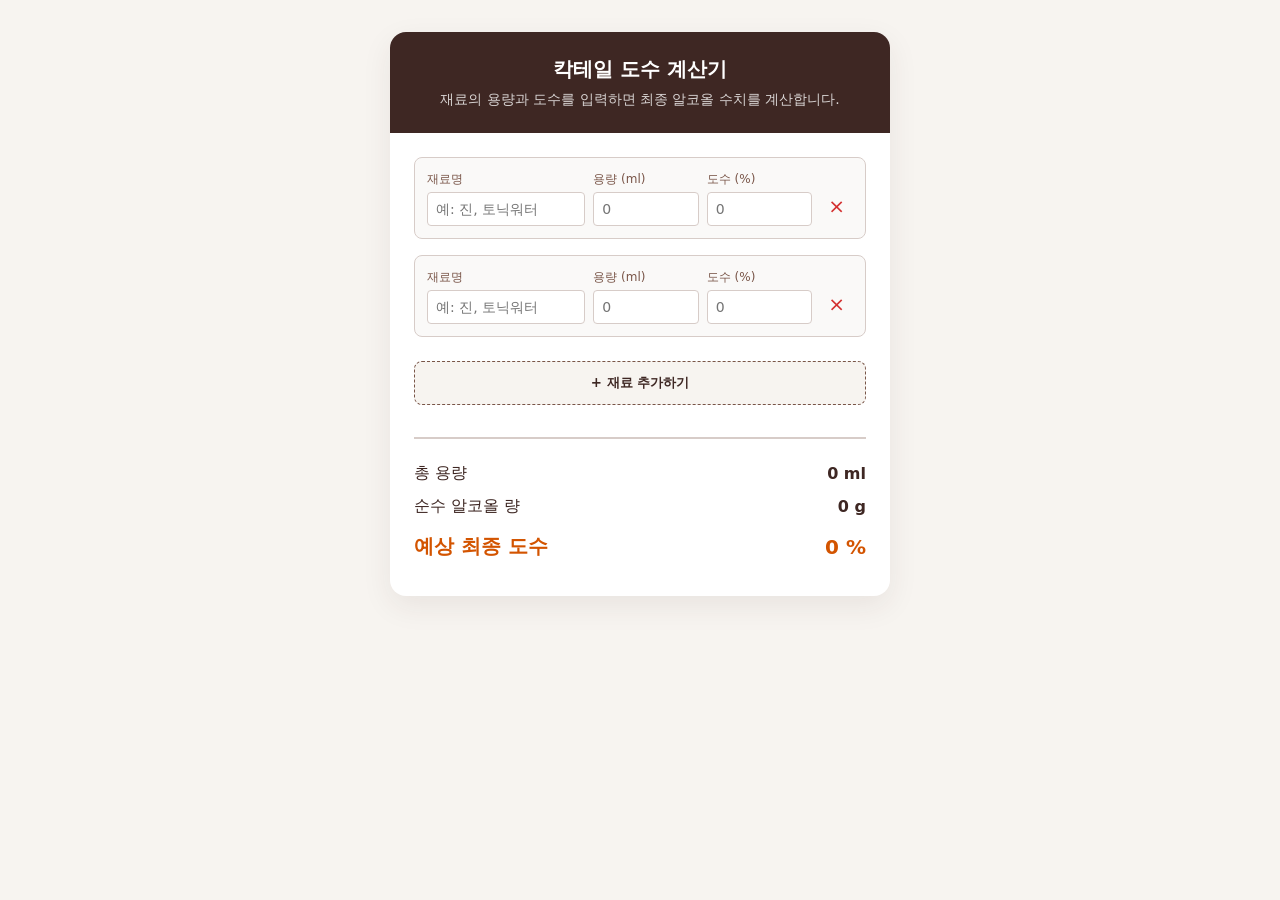
<file: 칵테일 도수/index.html>
<!DOCTYPE html>
<html lang="ko">
<head>
    <meta charset="UTF-8">
    <meta name="viewport" content="width=device-width, initial-scale=1.0">
    <title>칵테일 도수 계산기</title>
    <!-- 외부 CSS 파일 연결 -->
    <link rel="stylesheet" href="style.css">
</head>
<body>

<div class="calculator-container">
    <div class="header">
        <h1>칵테일 도수 계산기</h1>
        <p>재료의 용량과 도수를 입력하면 최종 알코올 수치를 계산합니다.</p>
    </div>
    
    <div class="content">
        <div class="ingredient-list" id="ingredientList">
            <!-- JavaScript로 행이 추가되는 영역 -->
        </div>

        <button class="btn-add" id="btnAdd">+ 재료 추가하기</button>

        <div class="results">
            <div class="result-item">
                <span>총 용량</span>
                <span class="result-value"><span id="resVolume">0</span> ml</span>
            </div>
            <div class="result-item">
                <span>순수 알코올 량</span>
                <span class="result-value"><span id="resMass">0</span> g</span>
            </div>
            <div class="result-item highlight">
                <span>예상 최종 도수</span>
                <span class="result-value"><span id="resAbv">0.0</span> %</span>
            </div>
        </div>
    </div>
</div>

<!-- 외부 JS 파일 연결 -->
<script src="script.js"></script>
</body>
</html>
</file>
<file: 칵테일 도수/style.css>
:root {
    --bg-color: #f7f4f0;
    --card-bg: #ffffff;
    --text-main: #3e2723;
    --text-muted: #795548;
    --accent: #d35400;
    --border: #d7ccc8;
}

* {
    box-sizing: border-box;
    margin: 0;
    padding: 0;
    font-family: 'Pretendard', -apple-system, BlinkMacSystemFont, system-ui, Roboto, 'Helvetica Neue', 'Segoe UI', 'Apple SD Gothic Neo', 'Noto Sans KR', 'Malgun Gothic', sans-serif;
}

body {
    background-color: var(--bg-color);
    color: var(--text-main);
    display: flex;
    justify-content: center;
    padding: 2rem 1rem;
}

.calculator-container {
    background-color: var(--card-bg);
    width: 100%;
    max-width: 500px;
    border-radius: 16px;
    box-shadow: 0 10px 30px rgba(62, 39, 35, 0.08);
    overflow: hidden;
}

.header {
    background-color: var(--text-main);
    color: #fff;
    padding: 1.5rem;
    text-align: center;
}

.header h1 {
    font-size: 1.25rem;
    font-weight: 600;
    margin-bottom: 0.5rem;
}

.header p {
    font-size: 0.875rem;
    opacity: 0.8;
}

.content {
    padding: 1.5rem;
}

.ingredient-list {
    display: flex;
    flex-direction: column;
    gap: 1rem;
    margin-bottom: 1.5rem;
}

.ingredient-row {
    display: flex;
    gap: 0.5rem;
    align-items: center;
    background-color: #faf9f8;
    padding: 0.75rem;
    border-radius: 8px;
    border: 1px solid var(--border);
}

.input-group {
    display: flex;
    flex-direction: column;
    flex: 1;
}

.input-group label {
    font-size: 0.75rem;
    color: var(--text-muted);
    margin-bottom: 0.25rem;
}

.input-group input {
    width: 100%;
    padding: 0.5rem;
    border: 1px solid var(--border);
    border-radius: 4px;
    font-size: 0.875rem;
    background-color: #fff;
    color: var(--text-main);
}

.input-group input:focus {
    outline: none;
    border-color: var(--text-muted);
}

.btn-delete {
    background: none;
    border: none;
    color: #d32f2f;
    font-size: 1.25rem;
    cursor: pointer;
    padding: 0.5rem;
    margin-top: 1rem;
    transition: opacity 0.2s;
}

.btn-delete:hover {
    opacity: 0.7;
}

.btn-add {
    width: 100%;
    padding: 0.75rem;
    background-color: var(--bg-color);
    border: 1px dashed var(--text-muted);
    color: var(--text-main);
    border-radius: 8px;
    font-weight: 600;
    cursor: pointer;
    transition: background-color 0.2s;
}

.btn-add:hover {
    background-color: #efebe6;
}

.results {
    margin-top: 2rem;
    padding-top: 1.5rem;
    border-top: 2px solid var(--border);
}

.result-item {
    display: flex;
    justify-content: space-between;
    align-items: center;
    margin-bottom: 0.75rem;
    font-size: 1rem;
}

.result-item.highlight {
    font-size: 1.25rem;
    font-weight: 700;
    color: var(--accent);
    margin-top: 1rem;
}

.result-value {
    font-weight: 600;
}
</file>
